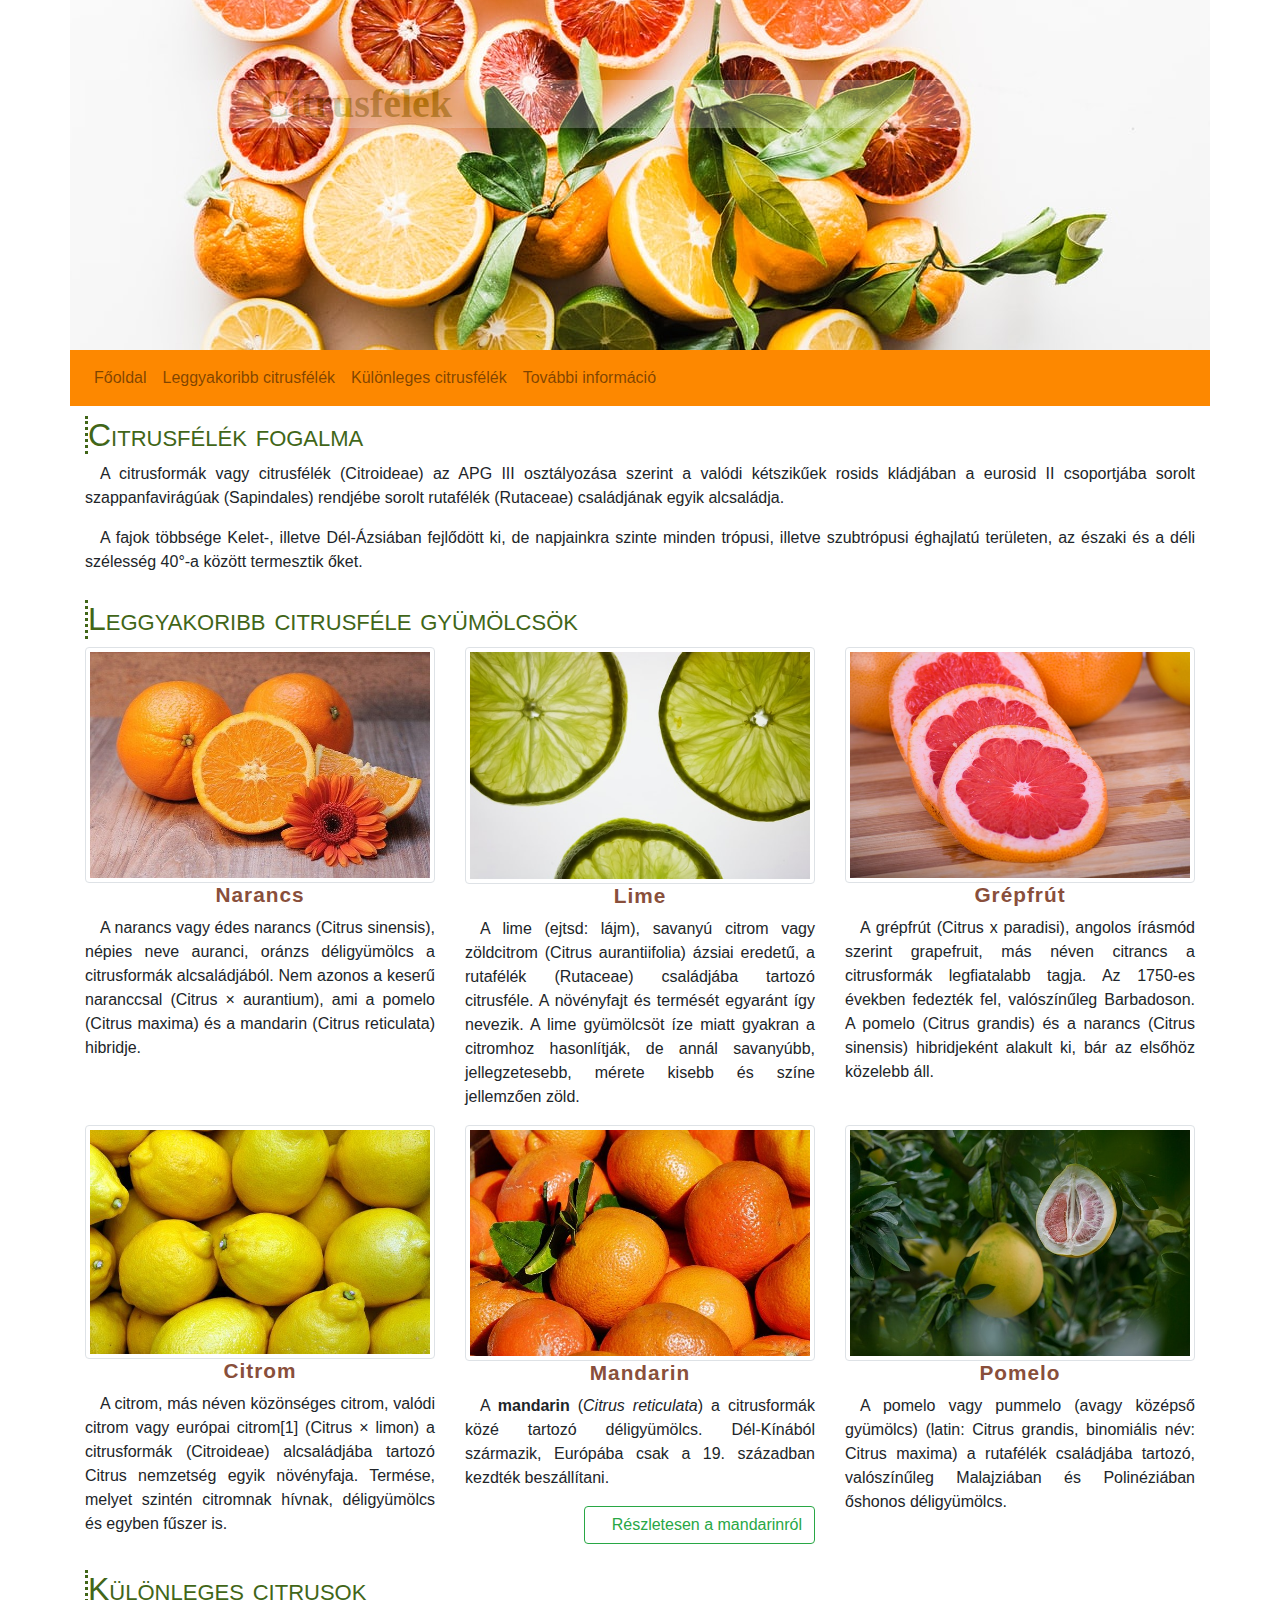
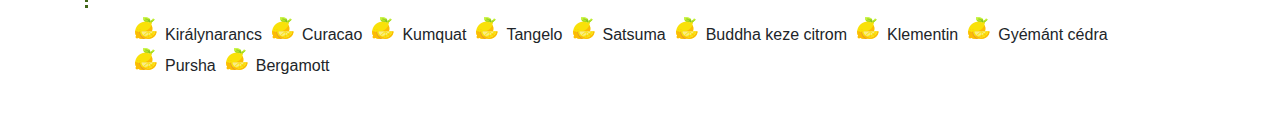
<file: Citrusfelek/index.html>
<!DOCTYPE html>
<html lang="hu">

<head>
    <meta http-equiv="Content-Type" content="text/html;charset=UTF-8">
    <title>Citrusfélék</title>    
    <meta name="viewport" content="width=device-width, initial-scale=1, shrink-to-fit=no">    
    <link rel="stylesheet" href="bootstrap/css/bootstrap.min.css">   
    <link rel="stylesheet" href="css/style.css">
</head>

<body>
    <header class="container">
        <div class="row">
            <div class="col-12">
                <h1 class="d-none d-sm-block">Citrusfélék</h1>
            </div>
        </div>
    </header>
    <nav class="container navbar navbar-expand-lg navbar-light">      
        <button class="navbar-toggler ml-auto" type="button" data-toggle="collapse" data-target="#navbarNavAltMarkup" aria-controls="navbarNavAltMarkup" aria-expanded="false" aria-label="Toggle navigation">
          <span class="navbar-toggler-icon"></span>
        </button>
        <div class="collapse navbar-collapse" id="navbarNavAltMarkup">
          <div class="navbar-nav">
            <a class="nav-link" href="index.html">Főoldal <span class="sr-only">(current)</span></a>
            <a class="nav-link" href="index.html#leggyakoribb">Leggyakoribb citrusfélék</a>
            <a class="nav-link" href="index.html#kulonleges">Különleges citrusfélék</a>
            <a class="nav-link" href="https://hu.wikipedia.org/wiki/Citrusform%C3%A1k" target="_blank">További információ</a>           
          </div>
        </div>
      </nav>
    <main class="container ">
        <article class="row">
            <div class="col-12">
                <h2>Citrusfélék fogalma</h2>
                <p>
                    A citrusformák vagy citrusfélék (Citroideae) az APG III osztályozása szerint a valódi kétszikűek
                    rosids kládjában a eurosid II csoportjába sorolt szappanfavirágúak (Sapindales) rendjébe sorolt
                    rutafélék (Rutaceae) családjának egyik alcsaládja.
                </p>
                <p>A fajok többsége Kelet-, illetve Dél-Ázsiában fejlődött ki, de napjainkra szinte minden trópusi,
                    illetve szubtrópusi éghajlatú területen, az északi és a déli szélesség 40°-a között termesztik őket.
                </p>
            </div>
        </article>
        <article class="row">
            <div class="col-12">
                <h2 id="leggyakoribb">Leggyakoribb citrusféle gyümölcsök</h2>
            </div>
            <div class="col-sm-4 col-lg-4">
                <img src="img/narancs.jpg" alt="Narancs" class="img-thumbnail">
                <h3>Narancs</h3>
                <p>A narancs vagy édes narancs (Citrus sinensis), népies neve auranci, oránzs déligyümölcs a citrusformák alcsaládjából. Nem azonos a keserű naranccsal (Citrus × aurantium), ami a pomelo (Citrus maxima) és a mandarin (Citrus reticulata) hibridje.</p>
            </div>
           <div class="col-sm-4 col-lg-4">
               <img src="img/lime2.jpg" alt="Lime" class="img-thumbnail">
               <h3>Lime</h3>
               <p>A lime (ejtsd: lájm), savanyú citrom vagy zöldcitrom (Citrus aurantiifolia) ázsiai eredetű, a rutafélék (Rutaceae) családjába tartozó citrusféle. A növényfajt és termését egyaránt így nevezik. A lime gyümölcsöt íze miatt gyakran a citromhoz hasonlítják, de annál savanyúbb, jellegzetesebb, mérete kisebb és színe jellemzően zöld.</p>
           </div>
           <div class="col-sm-4 col-lg-4">
               <img src="img/grapefruit.jpg" alt="Grapefruit" class="img-thumbnail">
               <h3>Grépfrút</h3>
               <p>A grépfrút (Citrus x paradisi), angolos írásmód szerint grapefruit, más néven citrancs a citrusformák legfiatalabb tagja. Az 1750-es években fedezték fel, valószínűleg Barbadoson. A pomelo (Citrus grandis) és a narancs (Citrus sinensis) hibridjeként alakult ki, bár az elsőhöz közelebb áll. </p>
           </div>
           <div class="col-sm-4 col-lg-4">
                <img src="img/citrom.jpg" alt="Citrom" class="img-thumbnail">
                <h3>Citrom</h3>
                <p>A citrom, más néven közönséges citrom, valódi citrom vagy európai citrom[1] (Citrus × limon) a citrusformák (Citroideae) alcsaládjába tartozó Citrus nemzetség egyik növényfaja. Termése, melyet szintén citromnak hívnak, déligyümölcs és egyben fűszer is.</p>
           </div>                    
           <div class="col-sm-4 col-lg-4">
            <img src="img/mandarin.jpg" alt="Mandarin" class="img-thumbnail">
            <h3>Mandarin</h3>
            <p>A <b>mandarin</b> (<i>Citrus reticulata</i>) a citrusformák közé tartozó déligyümölcs. Dél-Kínából származik, Európába csak a 19. században kezdték beszállítani.</p>
            <p class="float-sm-right">
                <a href="mandarin.html" class="btn btn-outline-success">Részletesen a mandarinról</a> 
            </p>
        </div>                    
            <div class="col-sm-4 col-lg-4">
                <img src="img/pomelo.jpg" alt="Pomelo" class="img-thumbnail">
                <h3>Pomelo</h3>
                <p>A pomelo vagy pummelo (avagy középső gyümölcs) (latin: Citrus grandis, binomiális név: Citrus maxima) a rutafélék családjába tartozó, valószínűleg Malajziában és Polinéziában őshonos déligyümölcs. </p>
            </div>
        </article>
        <article class="row mb-5">
            <div class="col-12">
                <h2 id="kulonleges">Különleges citrusok</h2>               
            <ul>    
                    <li>Királynarancs</li>
                    <li>Curacao</li>
                    <li>Kumquat</li> 
                    <li>Tangelo</li> 
                    <li>Satsuma</li> 
                    <li>Buddha keze citrom</li> 
                    <li>Klementin</li> 
                    <li>Gyémánt cédra</li>  
                    <li>Pursha</li>   
                    <li>Bergamott</li>
            </ul>                
            </div>
        </article>
    </main>    
    <script src="bootstrap/js/jquery-3.5.1.min.js"></script>
    <script src="bootstrap/js/bootstrap.min.js"></script>    
</body>

</html>
</file>
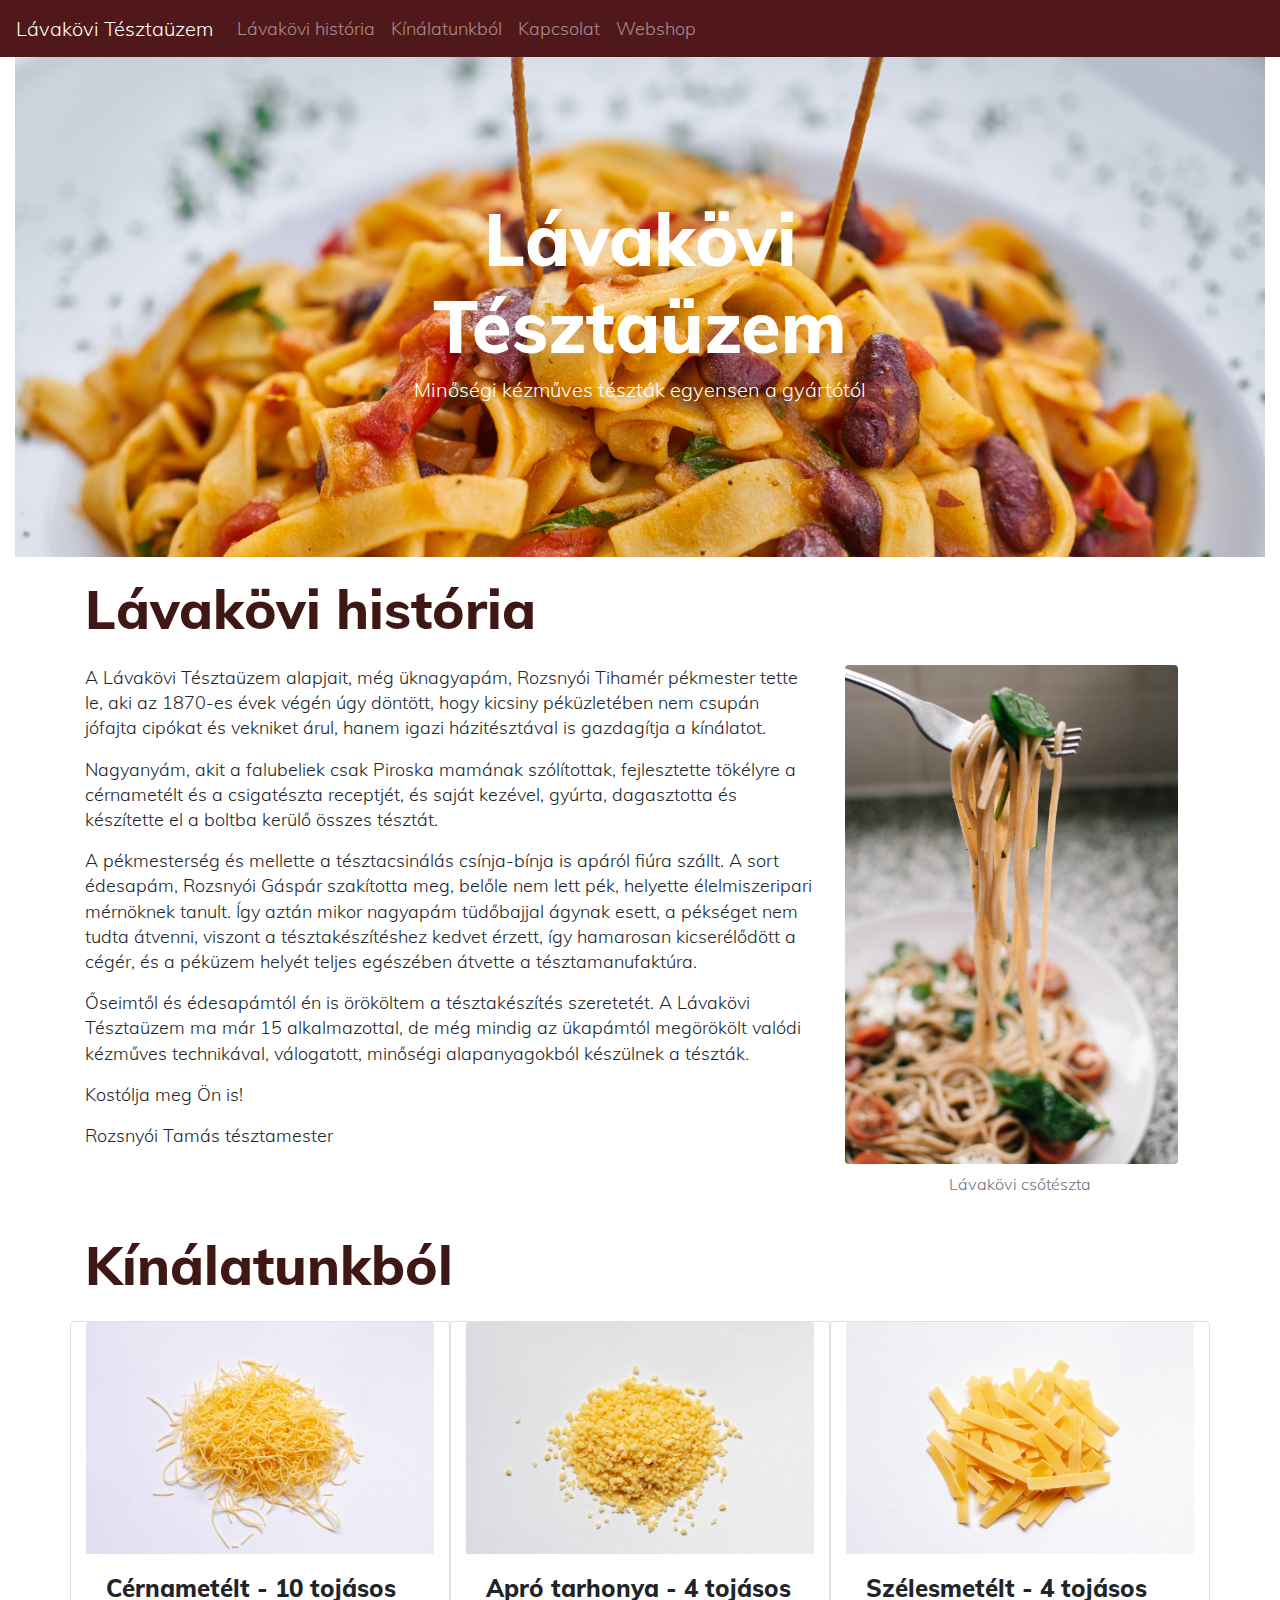
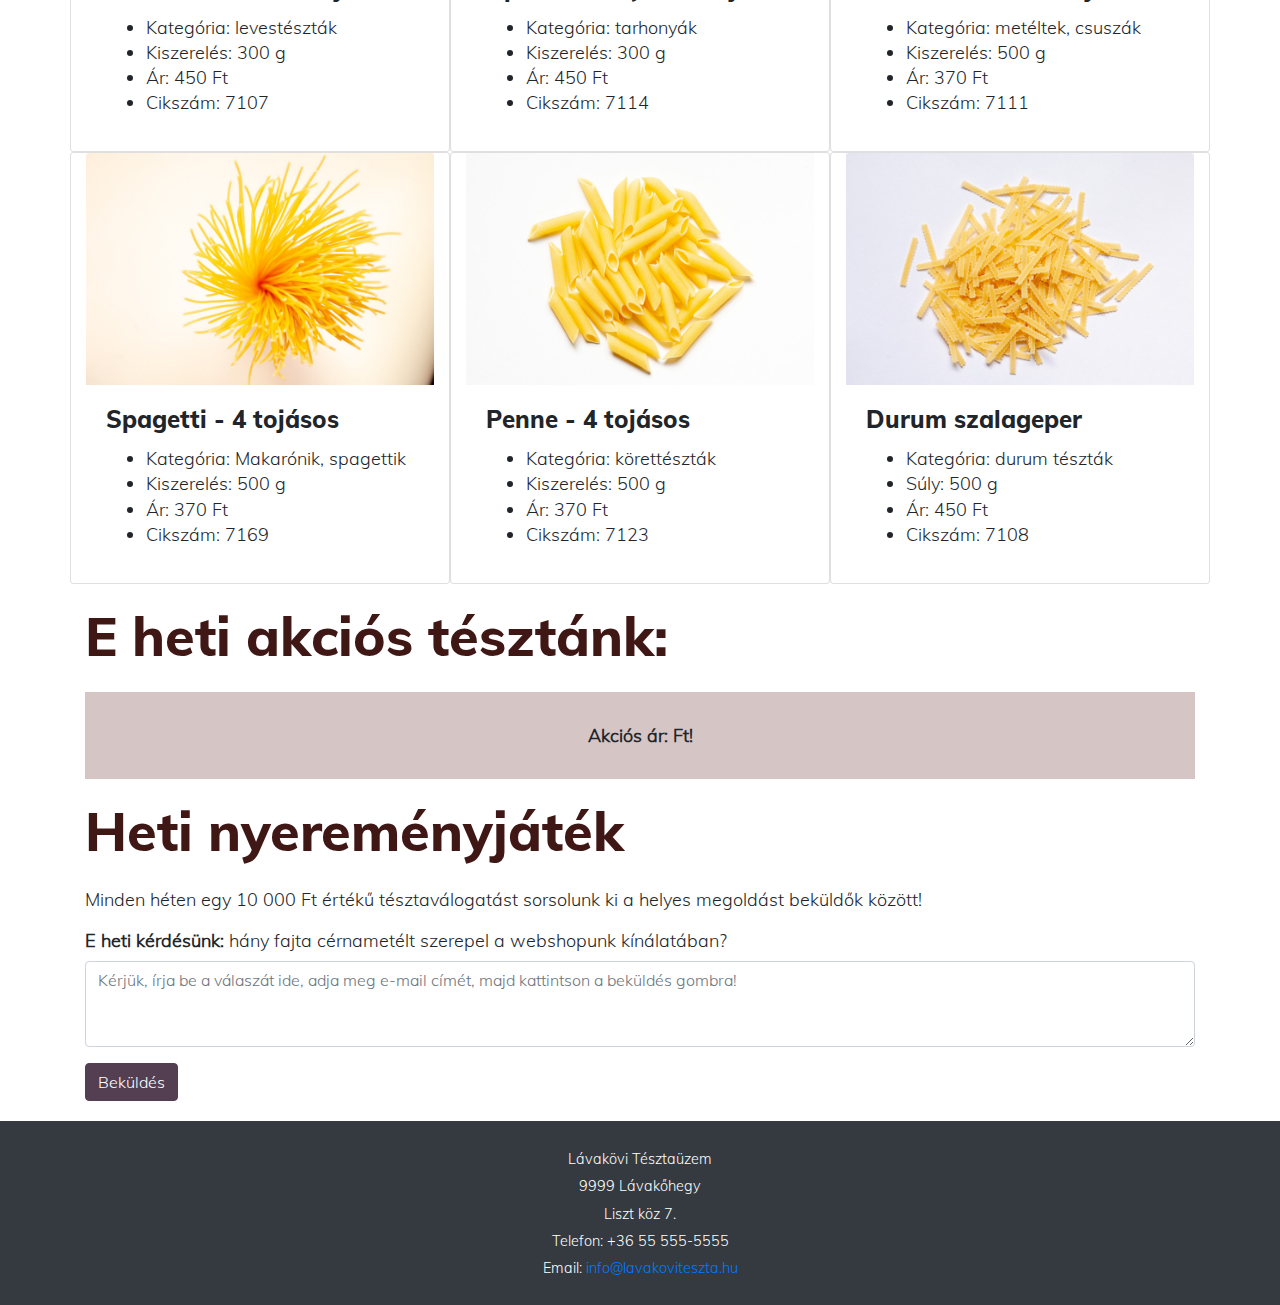
<file: Tesztauzem/index.html>
<!DOCTYPE html>
<html lang="hu">

<head>
    <!-- Szükséges meta elemek -->
    <meta charset="utf-8">
    <meta name="viewport" content="width=device-width, initial-scale=1, shrink-to-fit=no">
    
    <!-- Bootstrap CSS -->
    <link rel="stylesheet" href="assets/bootstrap/css/bootstrap.min.css">

    <!-- Kezdőállapothoz tartozó css -->

    <link rel="stylesheet" href="assets/premade.min.css">

    <link rel="stylesheet" href="tesztauzem.css">
    <title>Lávakövi Tésztaüzem</title>
</head>

<body>

    <!-- Navigáció -->
    <nav class="navbar navbar-expand-md navbar-dark fixed-top bg-dark sticky-top">
        <a class="navbar-brand" href="#">Lávakövi Tésztaüzem</a>
        <button class="navbar-toggler" type="button" data-toggle="collapse" data-target="#navbarsExampleDefault"
            aria-controls="navbarsExampleDefault" aria-expanded="false" aria-label="Toggle navigation">
            <span class="navbar-toggler-icon"></span>
        </button>

        <div class="collapse navbar-collapse" id="navbar">
            <ul class="navbar-nav mr-auto">
                <li class="nav-item"><a href="#lavakovi-historia" class="nav-link">Lávakövi história</a></li>
                <li class="nav-item"><a href="#kinalatunkbol" class="nav-link">Kínálatunkból</a></li>
                <li class="nav-item"><a href="#kapcsolat" class="nav-link">Kapcsolat</a></li>
                <li class="nav-item"><a href="webshop.html" class="nav-link" target="_blank">Webshop</a></li>
            </ul>
        </div>
    </nav>

    <!-- Fejléc -->
    <section class="fejlec">
        <div class="container-fluid h-100">
            <div class="d-flex h-100 mw-100">
                <div class="w-100 fejlec-kep">
                    <div class="fejlec-szoveg">
                        <h1 class="display-3">Lávakövi Tésztaüzem</h1>
                        <p class="lead">Minőségi kézműves tészták egyensen a gyártótól</p>
                    </div>
                </div>
            </div>
        </div>
    </section>


    <!-- Lávakövi história -->
    <section>
        <div class="container">
            <a class="anchor" id="lavakovi-historia"></a>
            <h2 class="display-4">Lávakövi história</h2>
            <div class="row">
                <div class="col-md-8">
                    <p> A Lávakövi Tésztaüzem alapjait, még üknagyapám, Rozsnyói Tihamér pékmester tette le, aki az
                        1870-es évek végén úgy döntött, hogy kicsiny péküzletében nem csupán jófajta cipókat és
                        vekniket árul, hanem igazi házitésztával is gazdagítja a kínálatot.</p>
                    <p> Nagyanyám, akit a falubeliek csak Piroska mamának szólítottak, fejlesztette tökélyre a
                        cérnametélt és a csigatészta receptjét, és saját kezével, gyúrta, dagasztotta és készítette el a
                        boltba kerülő összes tésztát.</p>
                    <p>A pékmesterség és mellette a tésztacsinálás csínja-bínja is apáról fiúra szállt. A sort édesapám,
                        Rozsnyói Gáspár szakította meg, belőle nem lett pék, helyette élelmiszeripari mérnöknek tanult.
                        Így aztán mikor nagyapám tüdőbajjal ágynak esett, a pékséget nem tudta átvenni, viszont a
                        tésztakészítéshez kedvet érzett, így hamarosan kicserélődött a cégér, és a péküzem helyét teljes
                        egészében átvette a tésztamanufaktúra.</p>
                    <p>Őseimtől és édesapámtól én is örököltem a tésztakészítés szeretetét. A Lávakövi Tésztaüzem ma már
                        15 alkalmazottal, de még mindig az ükapámtól megörökölt valódi kézműves technikával, válogatott,
                        minőségi alapanyagokból készülnek a tészták.</p>
                    <p>Kostólja meg Ön is!</p>
                    <p class="alairas">Rozsnyói Tamás tésztamester</p>
                </div>
                <div class="col-md-4">
                    <figure class="figure">
                        <img src="kepek/lavakovi-csoteszta.jpg" alt="Lávakövi csőtészta" title="Lávakövi csőtészta" id="tesztauzem-kep" class="figure-img rounded">
                        <figcaption class="figure-caption text-center">Lávakövi csőtészta</figcaption>

                    </figure>
                </div>
            </div>
        </div>
    </section>

    <!-- Kínálatunkból -->
    
        <div class="container">
            <section class="row">
            <a class="anchor" id="kinalatunkbol"></a>
            <h2 class="display-4 col-12">Kínálatunkból</h2>
            <!-- Tészta kártyák -->
            <div class="card col-md-4 col-lg-4 col-xl-4 col-sm-12 col-12">
                <img class="card-img-top" src="kepek/teszta/7107.jpg" alt="cérnametélt">
                <div class="card-body">
                    <h4 class="card-title">
                        Cérnametélt - 10 tojásos
                    </h4>
                    <ul>
                        <li>Kategória: levestészták</li>
                        <li>Kiszerelés: 300 g</li>
                        <li>Ár: 450 Ft</li>
                        <li>Cikszám: 7107</li>
                    </ul>

                </div>
            </div>
            <div class="card col-md-4 col-lg-4 col-xl-4 col-sm-12 col-12">
                <img class="card-img-top" src="kepek/teszta/7114.jpg" alt="apró tarhonya">
                <div class="card-body">
                    <h4 class="card-title">
                        Apró tarhonya - 4 tojásos
                    </h4>
                    <ul>
                        <li>Kategória: tarhonyák</li>
                        <li>Kiszerelés: 300 g</li>
                        <li>Ár: 450 Ft</li>
                        <li>Cikszám: 7114</li>
                    </ul>
                </div>
            </div>
            <div class="card col-md-4 col-lg-4 col-xl-4 col-sm-12 col-12">
                <img class="card-img-top" src="kepek/teszta/7111.jpg" alt="szélesmetélt">
                <div class="card-body">
                    <h4 class="card-title">
                        Szélesmetélt - 4 tojásos
                    </h4>
                    <ul>
                        <li>Kategória: metéltek, csuszák</li>
                        <li>Kiszerelés: 500 g</li>
                        <li>Ár: 370 Ft</li>
                        <li>Cikszám: 7111</li>
                    </ul>
                </div>
            </div>
            <div class="card col-md-4 col-lg-4 col-xl-4 col-sm-12 col-12">
                <img class="card-img-top" src="kepek/teszta/7169.jpg" alt="spagetti">
                <div class="card-body">
                    <h4 class="card-title">
                        Spagetti - 4 tojásos
                    </h4>
                    <ul>
                        <li>Kategória: Makarónik, spagettik</li>
                        <li>Kiszerelés: 500 g</li>
                        <li>Ár: 370 Ft</li>
                        <li>Cikszám: 7169</li>
                    </ul>
                </div>
            </div>
            <div class="card col-md-4 col-lg-4 col-xl-4 col-sm-12 col-12">
                <img class="card-img-top" src="kepek/teszta/7123.jpg" alt="penne">
                <div class="card-body">
                    <h4 class="card-title">
                        Penne - 4 tojásos
                    </h4>
                    <ul>
                        <li>Kategória: körettészták</li>
                        <li>Kiszerelés: 500 g</li>
                        <li>Ár: 370 Ft</li>
                        <li>Cikszám: 7123</li>
                    </ul>
                </div>
            </div>
            <div class="card col-md-4 col-lg-4 col-xl-4 col-sm-12 col-12">
                <img class="card-img-top" src="kepek/teszta/7108.jpg" alt="durum szalageper">
                <div class="card-body">
                    <h4 class="card-title">
                        Durum szalageper
                    </h4>
                    <ul>
                        <li>Kategória: durum tészták</li>
                        <li>Súly: 500 g</li>
                        <li>Ár: 450 Ft</li>
                        <li>Cikszám: 7108</li>
                    </ul>
                </div>
            </div>
    </section>
</div>

    <!-- Heti akció -->
    <section>
        <div class="container">
            <a class="anchor" id="heti-akcio"></a>
            <h2 class="display-4">E heti akciós tésztánk:</h2>
            <div class="akcio">
                <p id="akcios-teszta"></p>
                <p>Akciós ár: <span id="akcios-ar"></span> Ft!</p>
            </div>
        </div>
    </section>

    <!-- Nyereményjáték -->
    <section>
        <div class="container">
            <a class="anchor" id="jatek"></a>
            <h2 class="display-4">Heti nyereményjáték</h2>
            <p>Minden héten egy 10 000 Ft értékű tésztaválogatást sorsolunk ki a helyes megoldást beküldők között!</p>
            <div class="form-group">
                <label for="jatek-valasz"><span class="font-weight-bold">E heti kérdésünk:</span> hány fajta cérnametélt
                    szerepel a webshopunk kínálatában?</label>
                <textarea class="form-control" id="jatek-valasz"
                    placeholder="Kérjük, írja be a válaszát ide, adja meg e-mail címét, majd kattintson a beküldés gombra!"
                    rows="3"></textarea>
            </div>
            <button type="submit" class="btn btn-primary" id="gomb" onclick="torol_kiir()">Beküldés</button>
        </div>
    </section>


    <!-- Kapcsolat -->
    <footer class="py-4 bg-dark text-white-50">
        <a class="anchor" id="kapcsolat"></a>
        <div class="text-center">
            <small>
                Lávakövi Tésztaüzem<br />
                9999 Lávakőhegy <br />
                Liszt köz 7. <br />
                Telefon: +36 55 555-5555 <br />
                Email: <a href="mailto:info@lavakoviteszta.hu">info@lavakoviteszta.hu</a>
            </small>
        </div>
    </footer>

    <!-- Bootstrap kötelező elemek sorrendben -->
    <script src="assets/jquery/jquery-3.3.1.min.js"></script>
    <script src="assets/bootstrap/js/bootstrap.bundle.min.js"></script>
    <script src="tesztauzem.js"></script>

</body>

</html>
</file>
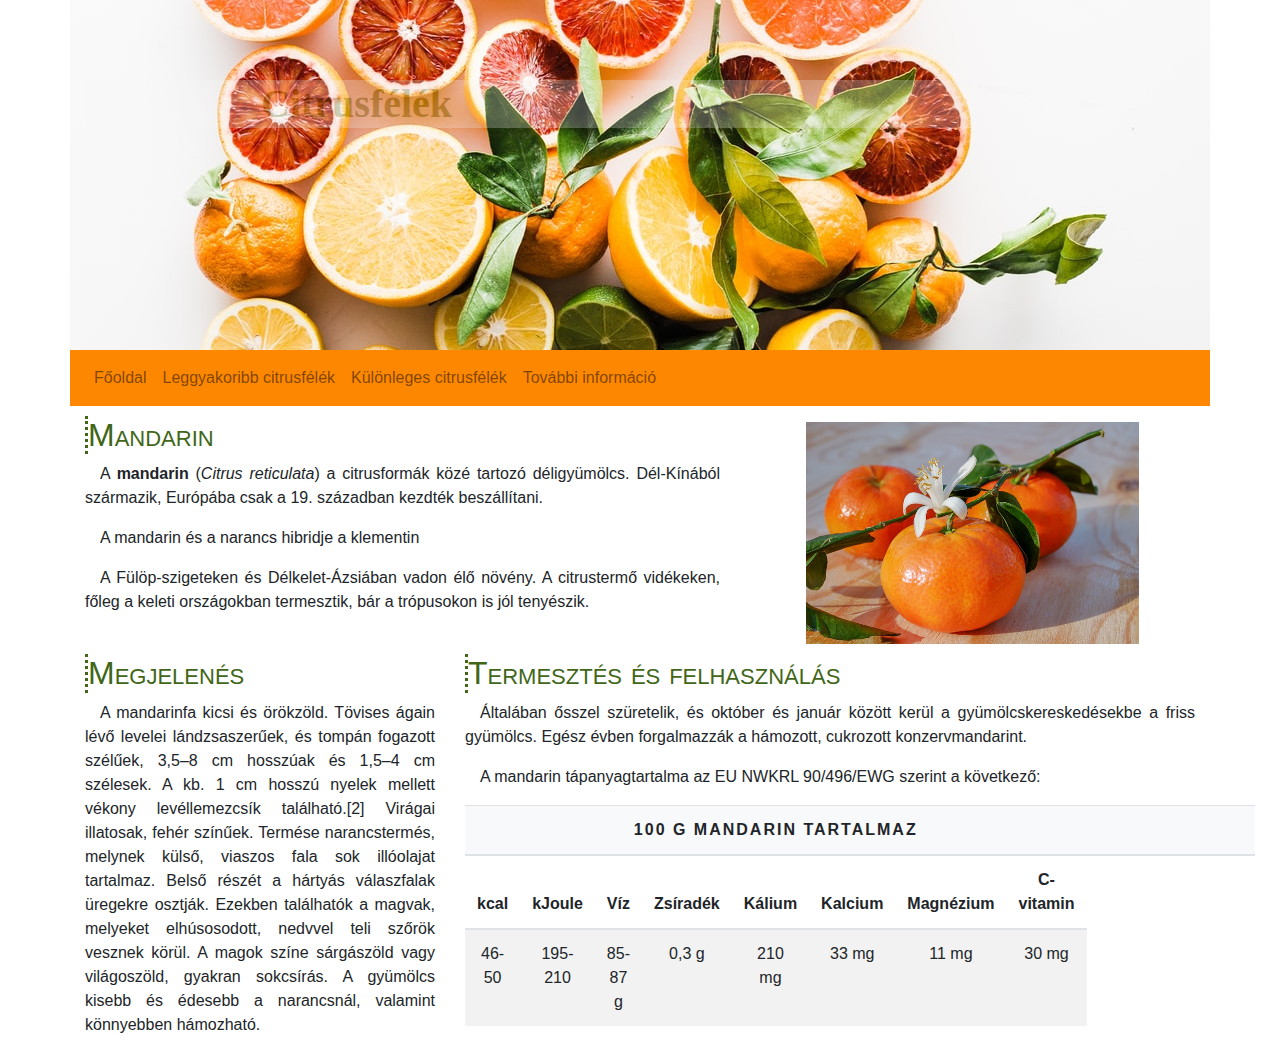
<file: Citrusfelek/mandarin.html>
<!DOCTYPE html>
<html lang="hu">

<head>   
    <meta http-equiv="Content-Type" content="text/html;charset=UTF-8">
    <title>Citrusfélék</title> 
    <meta name="viewport" content="width=device-width, initial-scale=1, shrink-to-fit=no">    
    <link rel="stylesheet" href="bootstrap/css/bootstrap.min.css">
    <link rel="stylesheet" href="css/style.css">
</head>

<body>
    <header class="container">
        <div class="row">
            <div class="col-12">
                <h1 class="d-none d-sm-block">Citrusfélék</h1>
            </div>
        </div>
    </header>
    <nav class="container navbar navbar-expand-lg navbar-light ">
        <button class="navbar-toggler ml-auto" type="button" data-toggle="collapse" data-target="#navbarNavAltMarkup"
            aria-controls="navbarNavAltMarkup" aria-expanded="false" aria-label="Toggle navigation">
            <span class="navbar-toggler-icon"></span>
        </button>
        <div class="collapse navbar-collapse" id="navbarNavAltMarkup">
            <div class="navbar-nav">
                <a class="nav-link" href="index.html">Főoldal</a>
                <a class="nav-link" href="index.html#leggyakoribb">Leggyakoribb citrusfélék</a>
                <a class="nav-link" href="index.html#kulonleges">Különleges citrusfélék</a> 
                <a class="nav-link" href="https://hu.wikipedia.org/wiki/Citrusform%C3%A1k" target="_blank">További információ</a>               
            </div>
        </div>
    </nav>
    <main class="container ">
        <article class="row">
            <div class="col-md-7">
                <h2>Mandarin</h2>
                <p>A <b>mandarin</b> (<i>Citrus reticulata</i>) a citrusformák közé tartozó déligyümölcs.
                    Dél-Kínából származik, Európába csak a 19. században kezdték beszállítani.</p>
                <p>A mandarin és a narancs hibridje a klementin</p>
                <p>A Fülöp-szigeteken és Délkelet-Ázsiában vadon élő növény. A citrustermő vidékeken, főleg a keleti
                    országokban termesztik, bár a trópusokon is jól tenyészik.</p>

            </div>
            <div class="col-md-5">
                <img src="img/mandarin2.jpg" class="w-75 mt-3 mx-auto d-block" alt="Mandarin" class="img-thumbnail">
            </div>
            <div class="col-12 col-xl-4">
                <h2>Megjelenés</h2>
                <p>A mandarinfa kicsi és örökzöld. Tövises ágain lévő levelei lándzsaszerűek, és tompán fogazott
                    szélűek, 3,5–8 cm hosszúak és 1,5–4 cm szélesek. A kb. 1 cm hosszú nyelek mellett vékony
                    levéllemezcsík található.[2] Virágai illatosak, fehér színűek. Termése narancstermés, melynek külső,
                    viaszos fala sok illóolajat tartalmaz. Belső részét a hártyás válaszfalak üregekre osztják. Ezekben
                    találhatók a magvak, melyeket elhúsosodott, nedvvel teli szőrök vesznek körül. A magok színe
                    sárgászöld vagy világoszöld, gyakran sokcsírás. A gyümölcs kisebb és édesebb a narancsnál, valamint
                    könnyebben hámozható. </p>
            </div>
            <div class="col-12 col-xl-8">
                <h2>Termesztés és felhasználás</h2>
                <p>
                    Általában ősszel szüretelik, és október és január között kerül a gyümölcskereskedésekbe a friss
                    gyümölcs. Egész évben forgalmazzák a hámozott, cukrozott konzervmandarint.</p>

                <p class="d-none d-md-block"> A mandarin tápanyagtartalma az EU NWKRL 90/496/EWG szerint a következő:
                </p>
                <table class="d-none d-md-table table table-striped">
                    <thead>
                        <tr class="bg-light">
                            <th colspan="8">100 g mandarin tartalmaz</th>
                            <th></th>
                            <th></th>
                            <th></th>
                            <th></th>
                            <th></th>
                            <th></th>
                            <th></th>
                        </tr>
                        <tr>
                            <th>kcal</th>
                            <th>kJoule</th>
                            <th>Víz</th>
                            <th>Zsíradék</th>
                            <th>Kálium</th>
                            <th>Kalcium</th>
                            <th>Magnézium</th>
                            <th>C-vitamin</th>
                        </tr>
                    </thead>
                    <tbody>
                        <tr>
                            <td>46-50</td>
                            <td>195-210</td>
                            <td>85-87 g</td>
                            <td>0,3 g</td>
                            <td>210 mg</td>
                            <td>33 mg</td>
                            <td>11 mg</td>
                            <td>30 mg</td>
                        </tr>
                    </tbody>
                </table>
            </div>
        </article>
    </main>
    <script src="bootstrap/js/jquery-3.5.1.min.js"></script>
    <script src="bootstrap/js/bootstrap.min.js"></script>
</body>

</html>
</file>
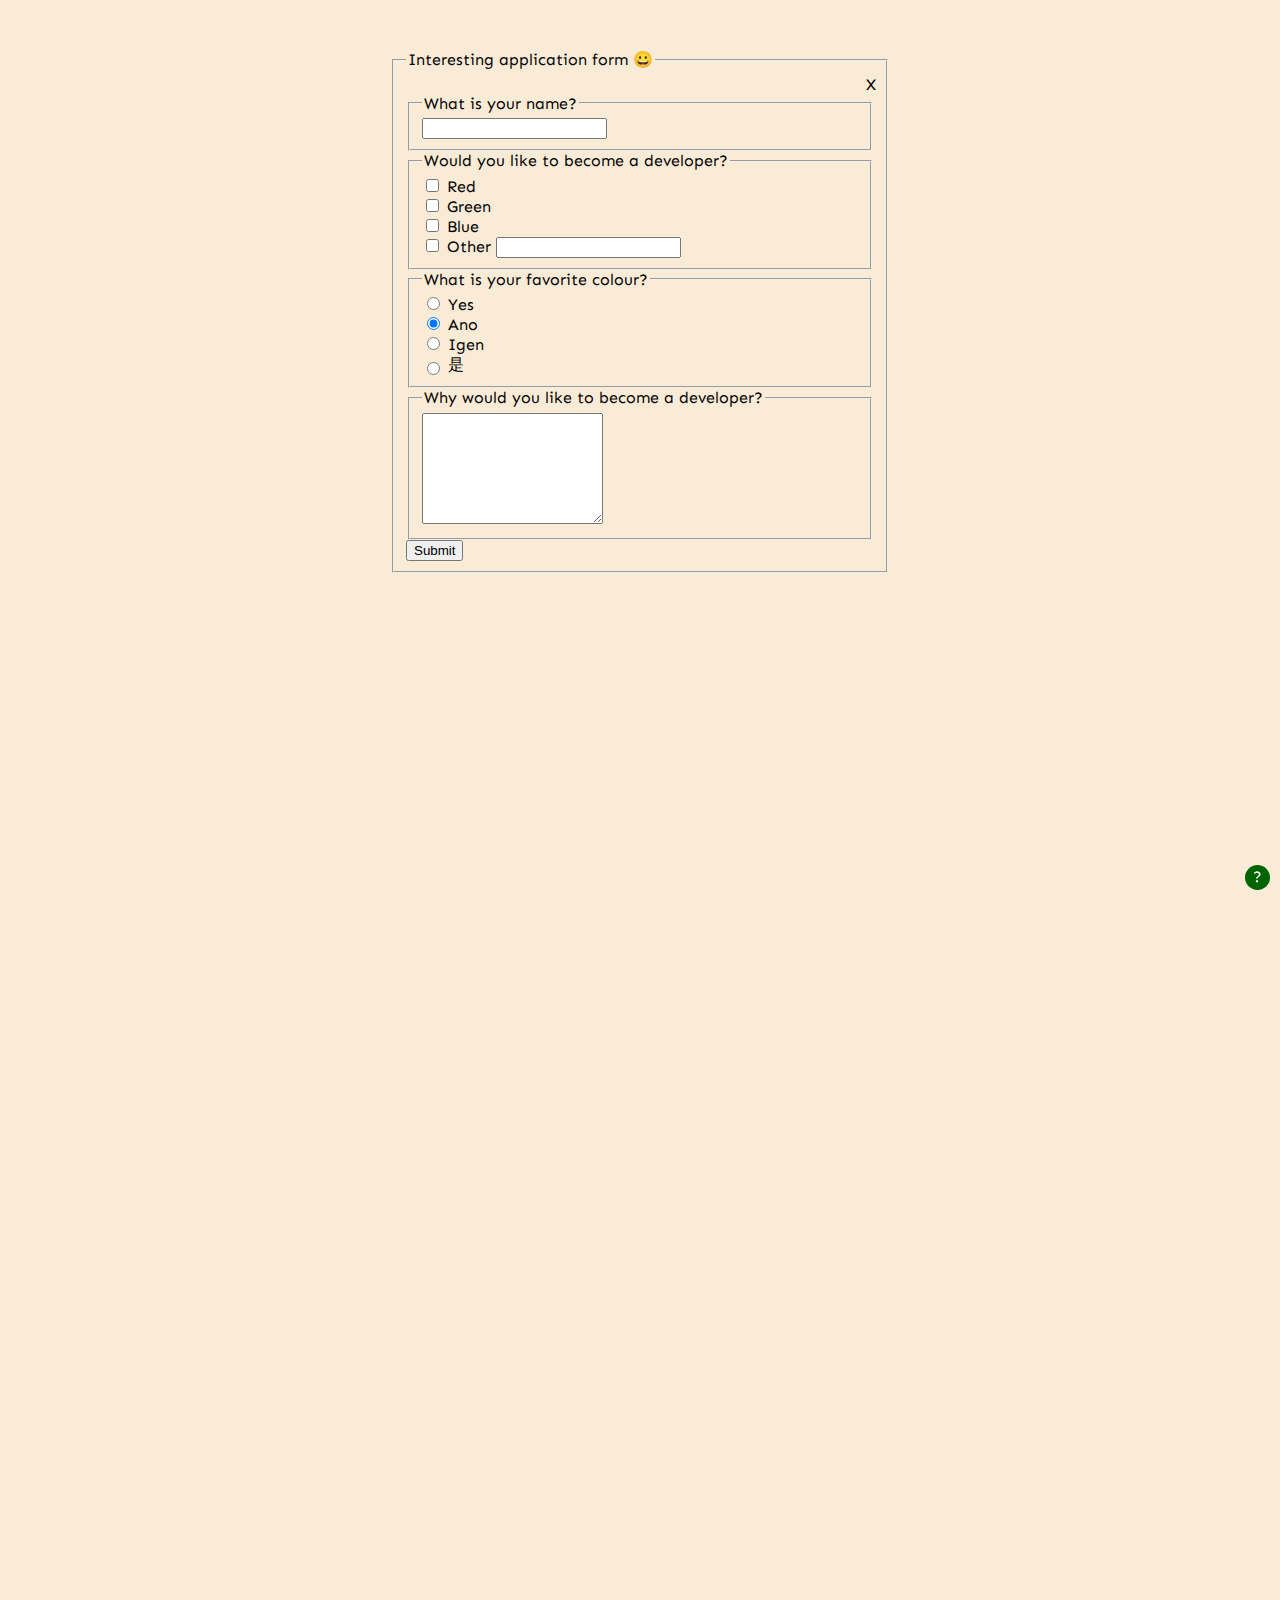
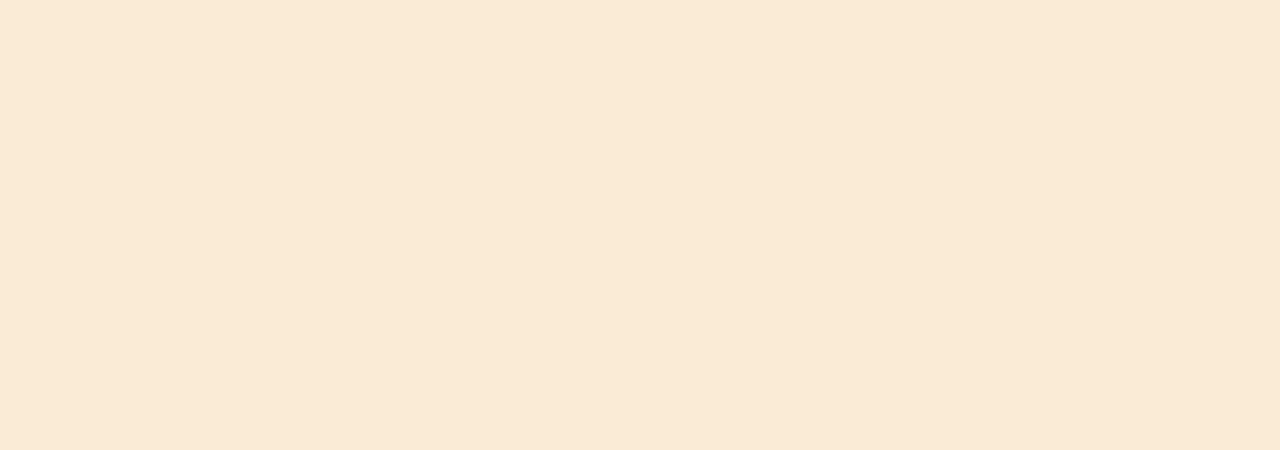
<file: Css_pozicio/pozicionalas_forras.html>
<!DOCTYPE html>
<html lang="en">
<head>
    <meta charset="UTF-8">
    <meta http-equiv="X-UA-Compatible" content="IE=edge">
    <meta name="viewport" content="width=device-width, initial-scale=1.0">
    <link rel="stylesheet" href="pozicio.css">
    <link rel="preconnect" href="https://fonts.gstatic.com">
    <link href="https://fonts.googleapis.com/css2?family=Sen&display=swap" rel="stylesheet"> 
    <title>Pozició</title>
</head>
<body>
    <form>

        <fieldset>
          <legend>Interesting application form &#128512;</legend>
                <label id="interesting">X</label>
        <fieldset>
          <legend>What is your name?</legend>
          <input type="text" name="" id="">
        </fieldset>

        <fieldset>
          <legend>Would you like to become a developer?</legend>
          <div>
            <input name="developer" type="checkbox" id="red">
            <label for="red">Red</label>
          </div>
          <div>
            <input name="developer" type="checkbox" id="green">
            <label for="green">Green</label>
          </div>
          <div>
            <input name="developer" type="checkbox" id="blue">
            <label for="">Blue</label>
          </div>
          <div>
            <input name="developer" type="checkbox" id="other">
            <label for="other">Other</label>
            <input type="text" name="" id="">
          </div> 
        </fieldset>

        <fieldset>
          <legend>What is your favorite colour?</legend>
          <div>
            <input type="radio" id="yes">
            <label for="yes">Yes</label>
           </div>
          <div>
            <input type="radio" id="ano" checked>
            <label for="ano">Ano</label>
           </div>
          <div>
            <input type="radio" id="igen">
            <label for="igen">Igen</label>
           </div>
          <div>
            <input type="radio" id="kinai">
            <label for="kinai">是</label>
           </div>
        </fieldset>
      
        <fieldset>
          <legend>Why would you like to become a developer?</legend>
          <textarea name="" id="" cols="" rows="7"></textarea>
        </fieldset>

        <button>Submit</button>

    </fieldset>
        <div id="jel">
          <label id="question">?</label>
        </div>
</form>
</body>
</html>
</file>
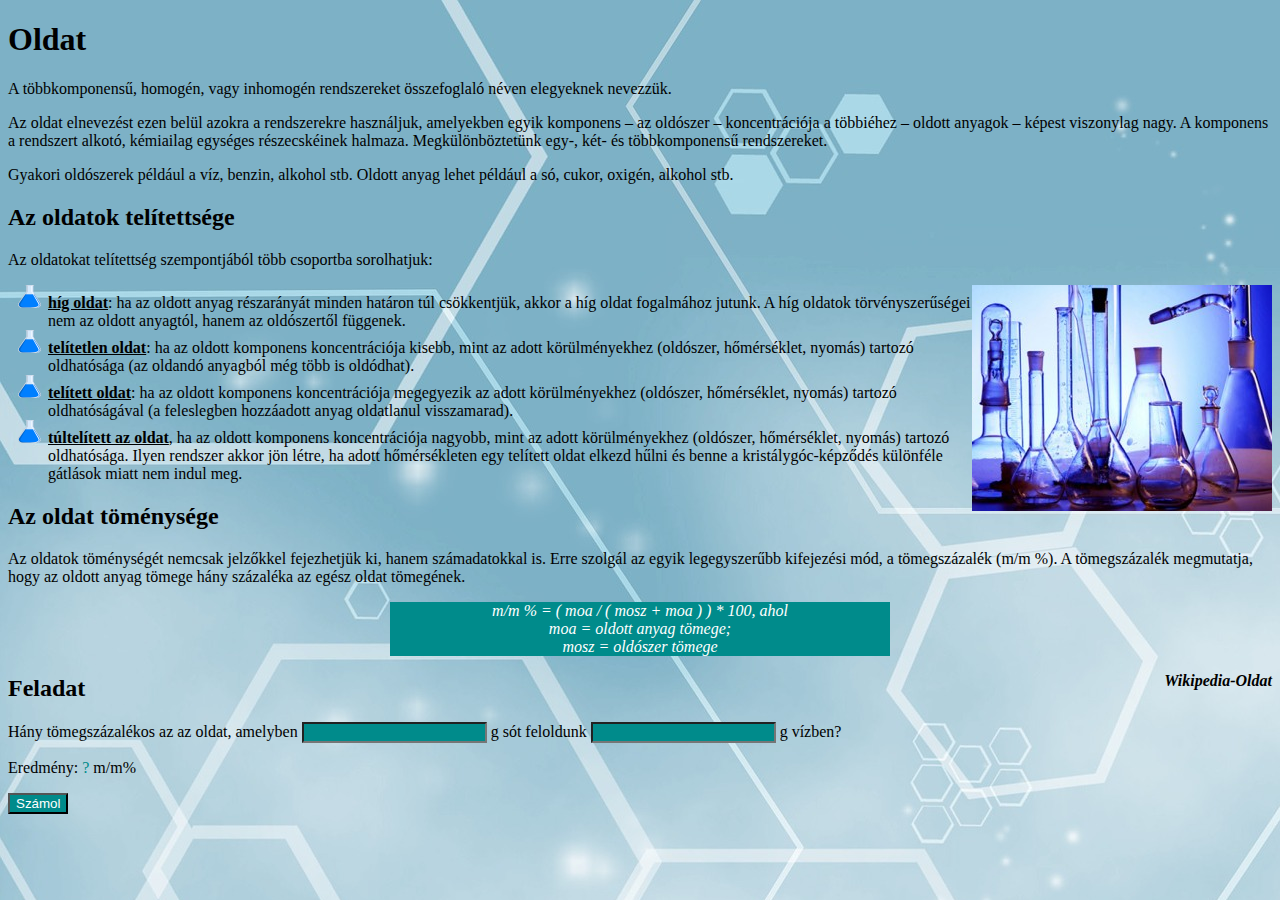
<file: Oldat_web/oldat.html>
<!DOCTYPE html>
<html lang="HU">

<head>
	<meta charset="utf-8" />
	<title>Oldat</title>
	<link rel="stylesheet" href="oldat.css">

	<script>
		
		function szamol(){
			document.getElementById("gomb").addEventListener('click',szamol)
			let moa_ertek=parseInt(document.getElementById("moa").value);
			let mosz_ertek=parseInt(document.getElementById("mosz").value);
			let eredmenyi=( moa_ertek / ( mosz_ertek + moa_ertek ) ) * 100
			document.getElementById("eredmeny").innerHTML=eredmenyi;
		}
	</script>
</head>

<body>
		<h1>Oldat</h1>
		<p>A többkomponensű, homogén, vagy inhomogén rendszereket összefoglaló néven elegyeknek nevezzük.</p>
		<p>Az oldat elnevezést ezen belül azokra a rendszerekre használjuk, amelyekben egyik komponens – az oldószer – koncentrációja a többiéhez – oldott anyagok – képest viszonylag nagy. A komponens a rendszert alkotó, kémiailag egységes részecskéinek halmaza. Megkülönböztetünk egy-, két- és többkomponensű rendszereket.</p>
		<p>Gyakori oldószerek például a víz, benzin, alkohol stb. Oldott anyag lehet például a só, cukor, oxigén, alkohol stb.</p>


		<h2>Az oldatok telítettsége</h2>
        
		<p>Az oldatokat telítettség szempontjából több csoportba sorolhatjuk:</p>
        <ul>
			<img src="oldat.jpg" alt="Kémcsövek, lombikok" title="Kémcsövek, lombikok" id="oldat">
            <li><span id="oldatok">híg oldat</span>: ha az oldott anyag részarányát minden határon túl csökkentjük, akkor a híg oldat fogalmához jutunk. A híg oldatok törvényszerűségei nem az oldott anyagtól, hanem az oldószertől függenek.</li>
            <li><span id="oldatok">telítetlen oldat</span>: ha az oldott komponens koncentrációja kisebb, mint az adott körülményekhez (oldószer, hőmérséklet, nyomás) tartozó oldhatósága (az oldandó anyagból még több is oldódhat).</li>
            <li><span id="oldatok">telített oldat</span>: ha az oldott komponens koncentrációja megegyezik az adott körülményekhez	(oldószer, hőmérséklet, nyomás) tartozó oldhatóságával (a feleslegben hozzáadott anyag oldatlanul visszamarad).</li>
            <li><span id="oldatok">túltelített az oldat</span>, ha az oldott komponens koncentrációja nagyobb, mint az adott körülményekhez (oldószer, hőmérséklet, nyomás) tartozó oldhatósága. Ilyen rendszer akkor jön létre, ha adott hőmérsékleten egy telített oldat elkezd hűlni és benne a kristálygóc-képződés különféle gátlások miatt nem indul meg.</li>
        </ul>
		

		<h2>Az oldat töménysége</h2>
		<p>Az oldatok töménységét nemcsak jelzőkkel fejezhetjük ki, hanem számadatokkal is. Erre szolgál az egyik legegyszerűbb kifejezési mód, a tömegszázalék (m/m %). A tömegszázalék megmutatja, hogy az oldott anyag tömege hány százaléka az egész oldat tömegének.</p>
		<p id="keplet">m/m % = ( moa / ( mosz + moa ) ) * 100, ahol <br>moa = oldott anyag tömege; <br>mosz = oldószer tömege</p>


		

		<p><a href="https://hu.wikipedia.org/wiki/Oldat">Wikipedia-Oldat</a></p>

		<h2>Feladat</h2>

		Hány tömegszázalékos az az oldat, amelyben <input type="number" name="moa" id="moa" min="0">  g sót feloldunk <input type="number" name="mosz" id="mosz" min="0"> g vízben?
		<br>
		<p> Eredmény: <span id="eredmeny">?</span> m/m%</p>
		<p>
		<input type="button" value="Számol" id="gomb" onclick="szamol()">
		</p>
		
</body>

</html>
</file>
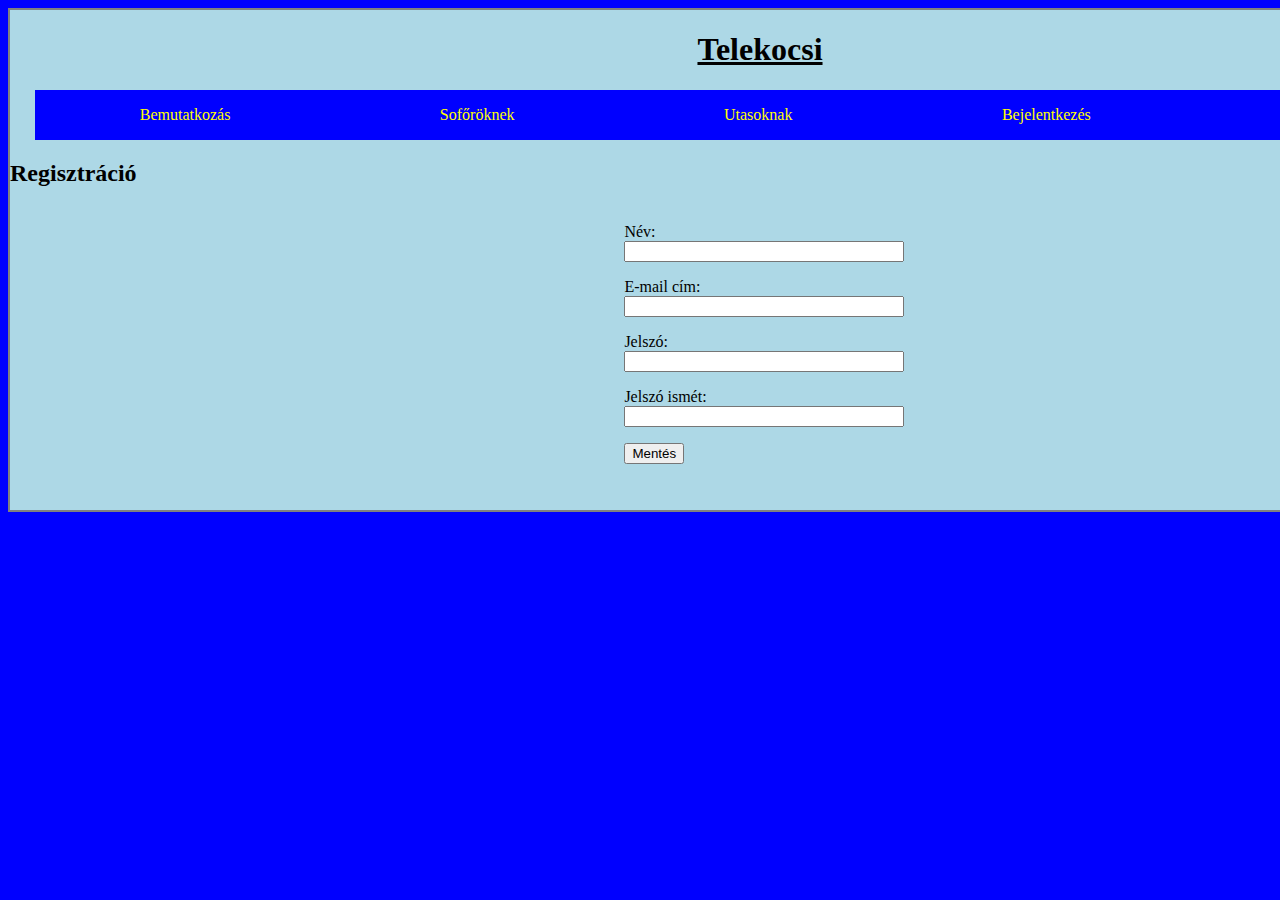
<file: Telekocsi_reg/telekocsi_reg.html>
<!DOCTYPE html>
<html lang="hu">

<head>
	<meta charset="utf-8">
	<meta name="viewport" content="width=device-width, initial-scale=1, shrink-to-fit=no">
	<title>Telekocsi</title>
    <link rel="stylesheet" href="style.css">
	<script>
		function jelszofgv(){
			var a=document.getElementById("jelszo").value;
			if(a==""){
				alert("Üres a jelszó!");
            }
			var b=document.getElementById("jelszoism").value;
			if(a==b){
				alert("Sikeres regisztráció!");
			}
			else{
				alert("Nem egyezik a két jelszó!");
			}
            if(a=="" || b==""){
                alert("Írj be egy jelszót, majd ellenőrizd!");
            }
		}


	</script>
</head>

<body>
<div class="tartalom" >
	<h1 class="cim"><u>Telekocsi</u></h1>
<div class="menu">
	<p><a href="telekocsi.html">Bemutatkozás</a></p> <p>Sofőröknek</p> <p>Utasoknak</p> <p>Bejelentkezés</p> <p>Regisztráció</p>
</div>
<h2>Regisztráció</h2>	
<form>
    <div class="urlap">
	<p><label for="nev" > Név: </label> <input type="text" name="nev" id="nev" value=""></p>
	<p><label for="e-mail" > E-mail cím: </label> <input type="text" name="e-mail" id="e-mail" value=""></p>
	<p><label for="jelszo"> Jelszó: </label> <input type="text" name="jelszo" id="jelszo" value=""></p>
	<p><label for="jelszoism"> Jelszó ismét: </label> <input type="text" name="jelszoism" id="jelszoism" value=""></p>
	<p><input type="button" name="mentes" id="mentes" value="Mentés" onclick="jelszofgv()"></p>
</div>
</form>



</div>

</body>

</html>
</file>
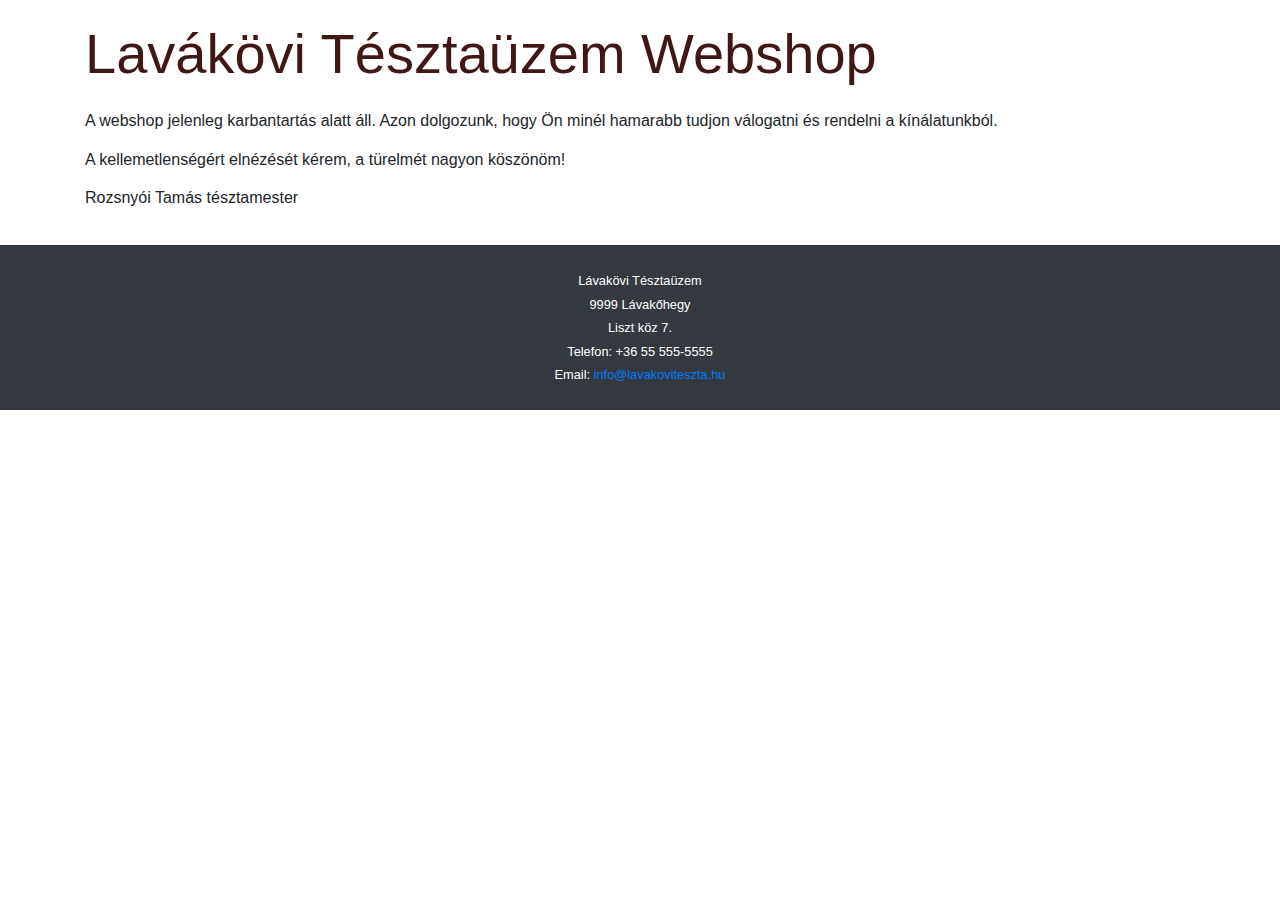
<file: Tesztauzem/webshop.html>
<!doctype html>
<html lang="en">

<head>
    <!-- Szükséges meta elemek -->
    <meta charset="utf-8">
    <meta name="viewport" content="width=device-width, initial-scale=1, shrink-to-fit=no">

    <!-- Bootstrap CSS -->
    <link rel="stylesheet" href="assets/bootstrap/css/bootstrap.min.css">

    <!-- Kezdőállapothoz tartozó css -->
    <link rel="stylesheet" href="assets/premade.min.css" />

    <title>Lavákövi Tésztaüzem Webshop</title>
</head>

<body>



    <!-- Webshop -->
    <section>
        <div class="container">
            <a class="anchor" id="lavakozi-historia"></a>
            <h2 class=display-4>Lavákövi Tésztaüzem Webshop</h2>
            <div class="row">
                <div class="col-md-12">
                    <p> A webshop jelenleg karbantartás alatt áll. Azon dolgozunk, hogy Ön minél hamarabb tudjon válogatni és rendelni a kínálatunkból. </p>
                    <p>A kellemetlenségért elnézését kérem, a türelmét nagyon köszönöm!</p>
                    <p class="alairas">Rozsnyói Tamás tésztamester</p>
                </div>
            </div>
        </div>
    </section>

    <!-- Kapcsolat -->
    <footer class="py-4 bg-dark text-white-50">
        <a class="anchor" id="kapcsolat"></a>
        <div class="text-center">
            <small>
                Lávakövi Tésztaüzem<br />
                9999 Lávakőhegy <br />
                Liszt köz 7. <br />
                Telefon: +36 55 555-5555 <br />
                Email: <a href="mailto:info@lavakoviteszta.hu">info@lavakoviteszta.hu</a>
            </small>

        </div>
    </footer>

    <!-- Bootstrap kötelező elemek sorrendben -->
    <script src="assets/jquery/jquery-3.3.1.min.js"></script>
    <script src="assets/bootstrap/js/bootstrap.bundle.min.js"></script>

</body>

</html>
</file>
<file: Citrusfelek/css/style.css>
header{    
    background-position: center center;
    height: 350px;
    background-image: url("../img/bg2.jpg");
}

h1{
    background-color: rgb(248, 248, 248);
    opacity: 0.25;       
    margin-top: 80px;
    padding-left: 11rem;
    font-family: Verdana;
    color: #416618;
    font-weight: bold;
}

h2{    
    margin-top: 10px;
    color: #416618;
    border-color: #416618;
    border-left: 3px dotted;
    font-variant: small-caps;  
}

h3{    
    font-weight: bold;
    color: #894f3b;
    text-align: center;   
    font-size: 20.8px;
    letter-spacing: 1px;
}


li{
    list-style-image: url(../img/lemon2.png);
    float: left;
    margin-left: 40px;
}

td,th{
    text-align: center;
}

thead>tr:first-child{    
    letter-spacing: 2px; 
    text-transform: uppercase;   
}

.navbar{
    background-color: #fd8800;
}
p{
    text-align: justify;
    text-indent: 15px;
}
</file>
<file: Tesztauzem/tesztauzem.css>
body{
    font-family: 'Muli-Light', sans-serif;
    font-size: 18px;
}
h1{
    font-family: 'Muli-ExtraBold';
}
h2{
    font-family: 'Muli-ExtraBold';
}
h3{
    font-family: 'Muli-ExtraBold';
}
h4{
    font-family: 'Muli-ExtraBold';
}
.fejlec-kep{
    background-image: url("kepek/tesztauzem-fejlec.jpg"); 
    background-size: cover;
    height: 500px;
    color: white;
    text-align: center;
}
#tesztauzem-kep{
    max-width: 95%;
}
.display-4{
    font-size: 54px;
}
.akcio{
    background-color: #d6c5c5;
    padding-top: 15px;
    padding-bottom: 15px;
    padding-left: 15px;
    padding-right: 15px;
    font-weight: 700;
}
</file>
<file: Css_pozicio/pozicio.css>
body{
  width:500px;
  margin:0 auto;
  background-color: antiquewhite;
  height: 2000px;
  margin-top: 50px;
  font-family: 'Sen', sans-serif;
}

div{
  display:block;
}

#interesting{
  position: relative;
  left: 460px;
}

#kinai{
  position: relative;
  bottom: -5px;
}

#jel{
  position: fixed;
  bottom: 10px;
  right: 10px;
  background-color: darkgreen;
  height: 25px;
  width: 25px;
  border-radius: 50%;
  color: white;
  text-align: center;
}

#question{
  position: relative;
  bottom: -2px;
}
</file>
<file: Oldat_web/oldat.css>
body{
    background-image: url("minta.jpg");
}
#oldat{
    float: right;
}
ul{
    list-style-image: url("lombik.png");
}
a{
    text-decoration: none;
    color: black;
    float: right;
    font-weight: bold;
    font-style: italic;
}
#oldatok{
    text-decoration: underline;
    font-weight: bold;
}
#keplet{
    text-align: center;
    background-color: darkcyan;
    width: 500px;
    height: 100;
    margin: auto;
    font-style: italic;
    color: white;
}
#moa{
    background-color: darkcyan;
    color: white;
}
#mosz{
    background-color: darkcyan;
    color: white;
}
#gomb{
    background-color: darkcyan;
    color: white;
}
#eredmeny{
    color: darkcyan;
}
</file>
<file: Telekocsi_reg/style.css>
body{
    background-color: blue;
}
.tartalom{
    width: 1500px;
    height: 500px;
    background-color: lightblue;
    border: 2px solid grey;
    margin: auto;
    
}
.menu{
    background-color: blue;
    height: 50px;
    width: 1450px;
    margin: auto;
    color: yellow;
    display: flex;
    justify-content: center;
    justify-content: space-between;
    justify-content: space-around;
}
a{
    color: yellow;
    text-decoration: none;
}
.cim{
    text-align: center;
}
form{
    display: flex;
    justify-content: center;
}
input[type=text]{
    width: 100%;
}
</file>
<file: Tesztauzem/assets/premade.min.css>
@font-face{font-family:Muli-Light;src:url(fonts/Muli-Light.ttf);font-weight:400;font-style:normal}@font-face{font-family:Muli-ExtraBold;src:url(fonts/Muli-ExtraBold.ttf);font-weight:400;font-style:normal}.fejlec-kep{position:relative}.fejlec-szoveg{position:absolute;top:50%;left:50%;transform:translate(-50%,-50%)}.navbar-dark{background-color:#51181b!important}h2{color:#3f1715!important;padding-bottom:15px}a.anchor{padding-top:60px;display:block;margin-top:-60px}.container{margin-top:20px;margin-bottom:20px}.btn-primary{background-color:#533f51;border-color:#533f51}.btn-primary:hover{background-color:#533f51;border-color:#533f51}.btn-primary:active{background-color:#533f51!important;border-color:#533f51!important}.btn-primary:visited{background-color:#533f51!important;border-color:#533f51!important}.btn-primary:focus,btn-primary.focus{box-shadow:0 0 0 .2rem rgba(83,63,81,.5)}.btn.focus,.btn:focus{outline:0;box-shadow:0 0 0 .2rem rgba(83,63,81,.5)!important}.primary:not(:disabled):not(.disabled):active:focus,.show>.btn-primary.dropdown-toggle:focus{box-shadow:0 0 0 .2rem rgba(83,63,81,.5)!important}body{font-family:sans-serif;line-height:1.4em}.akcio{text-align:center}#navbar li{color:#fff}footer{color:#fff}@media screen and (max-width:768px){.display-3{font-size:3.5rem}.display-4{font-size:2.5rem}}
</file>
